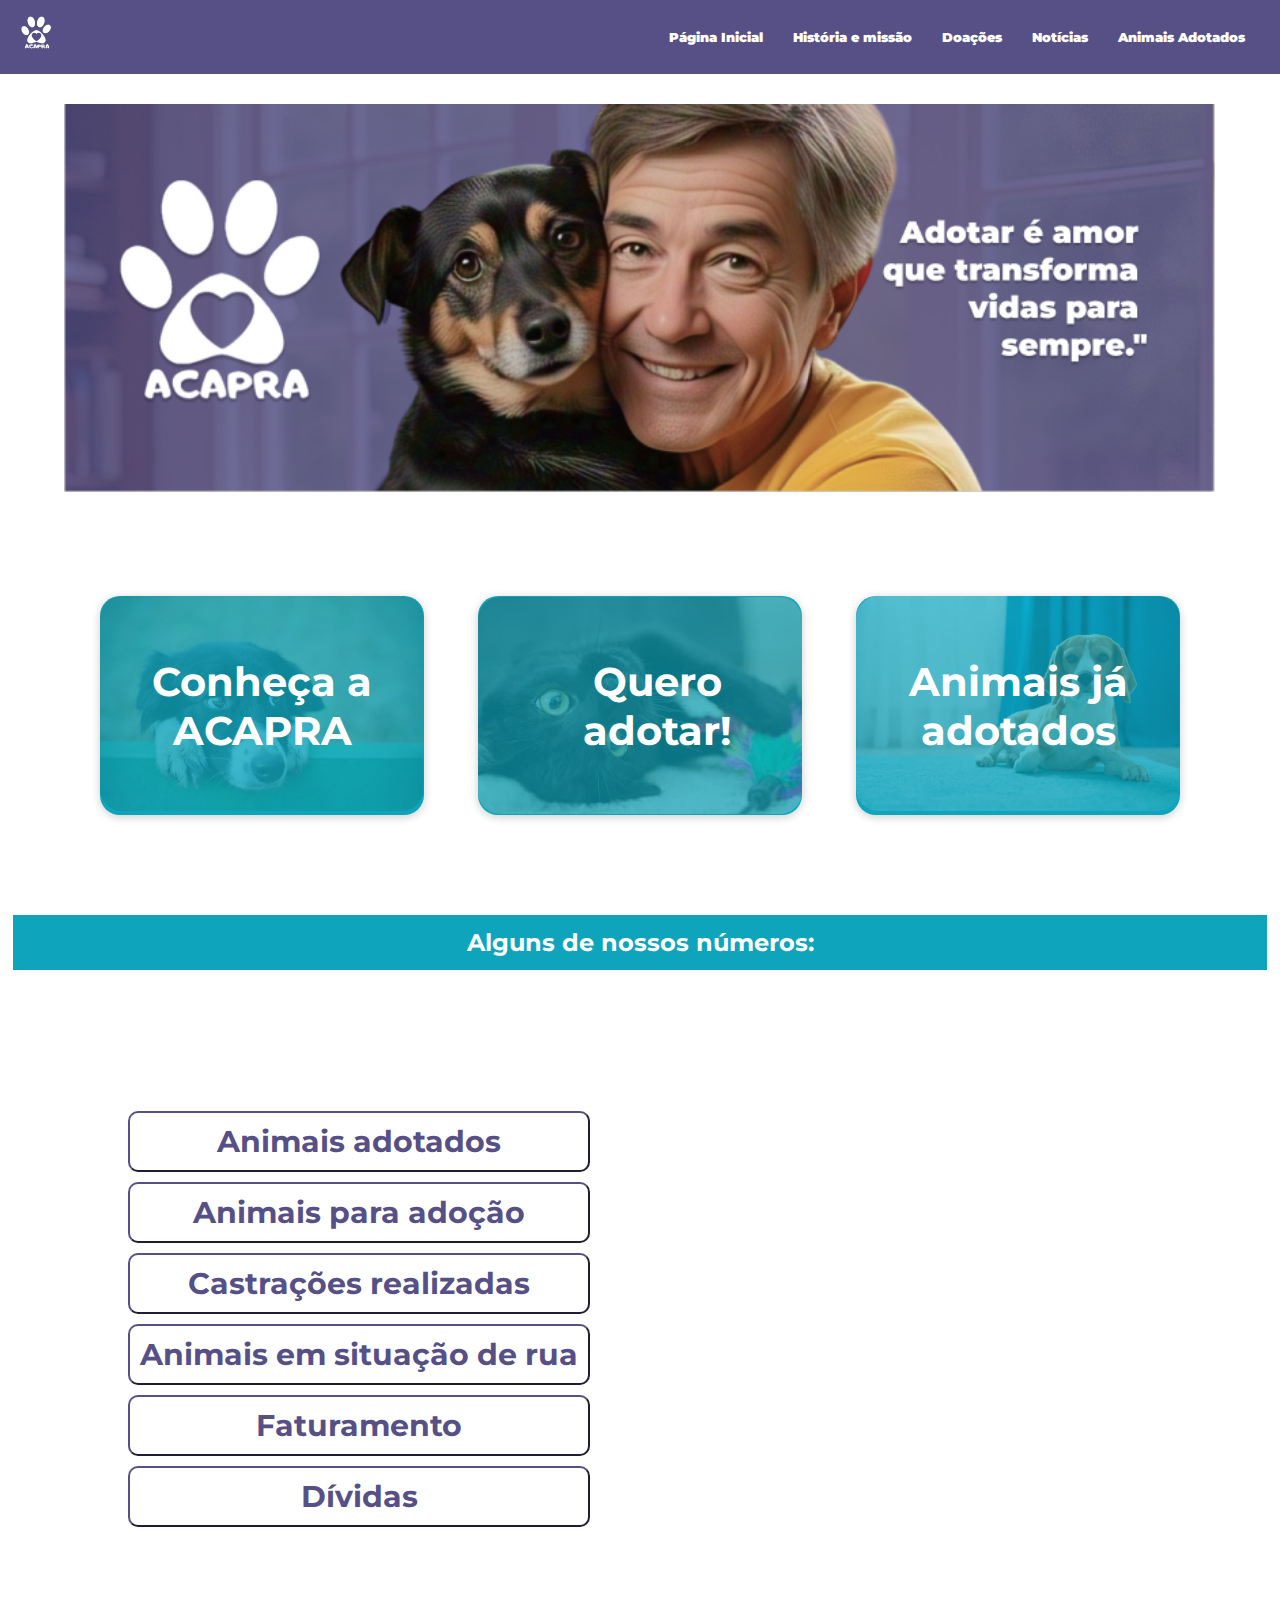
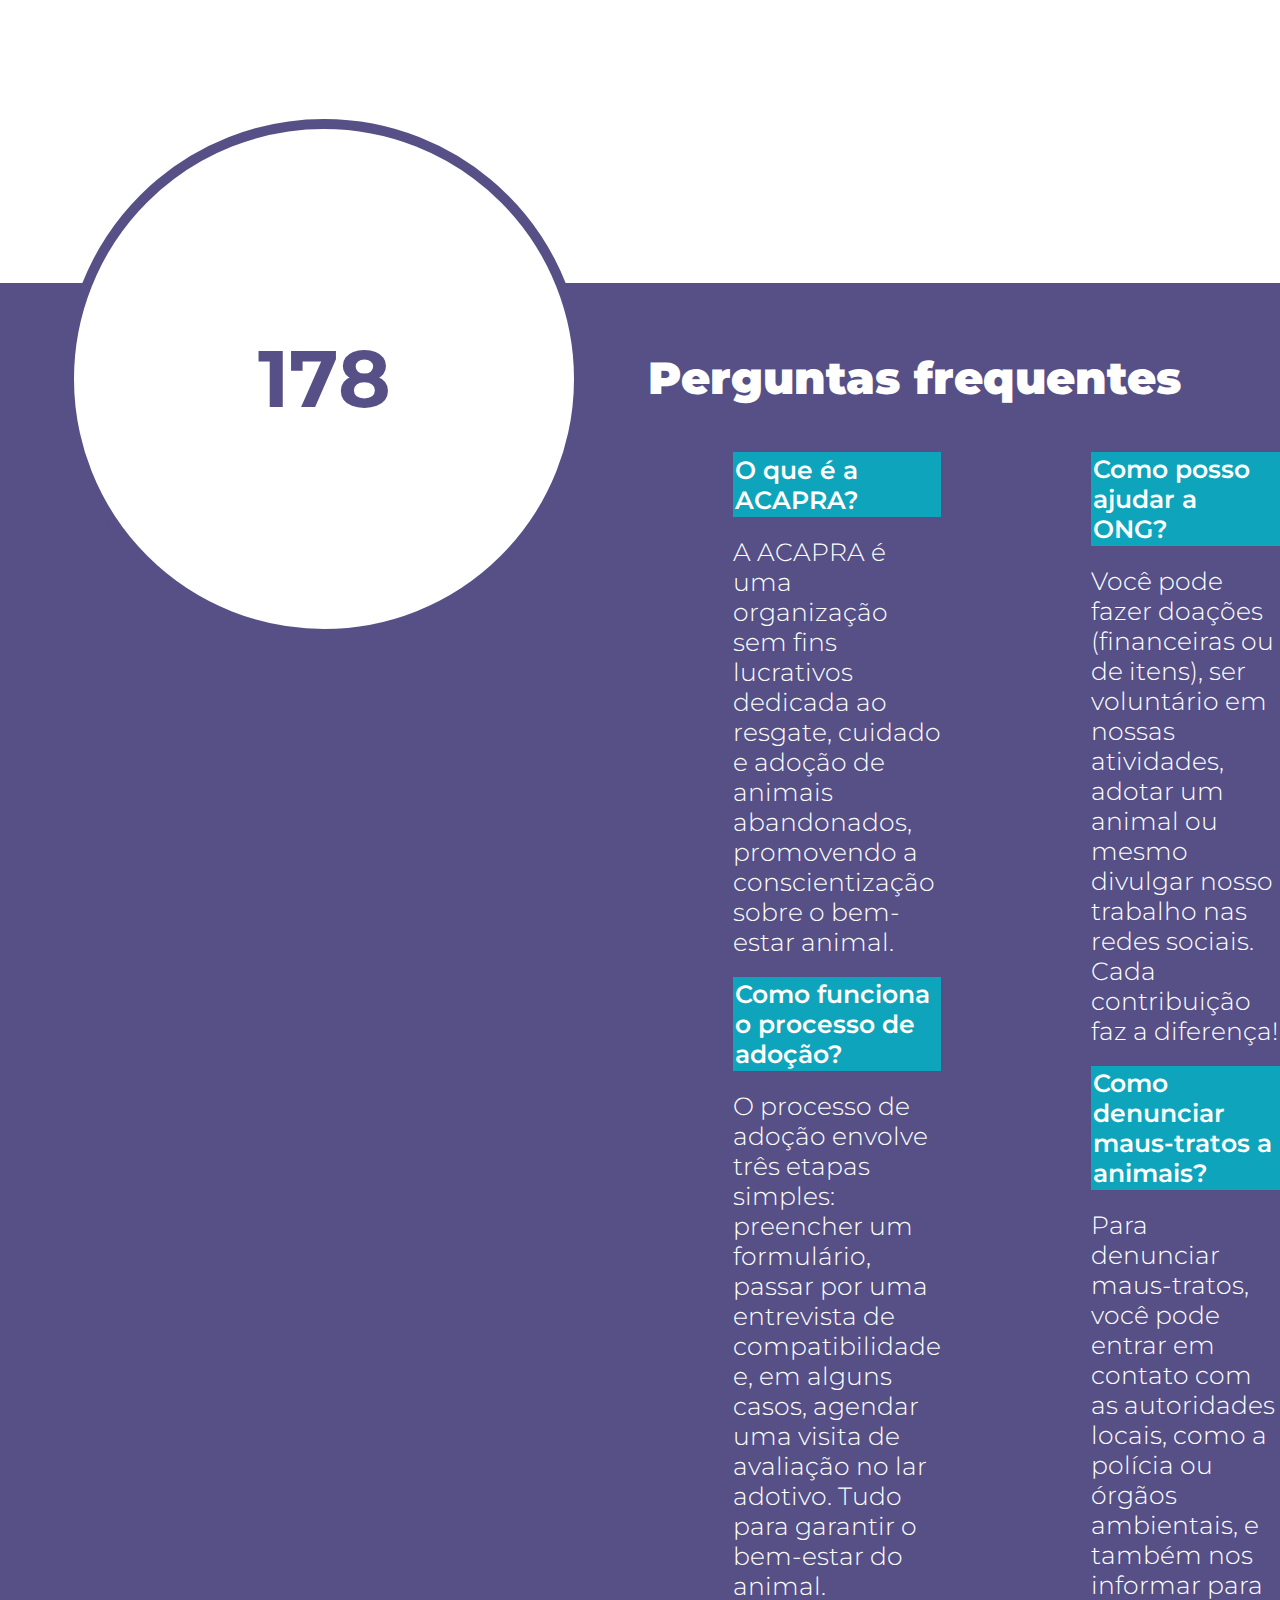
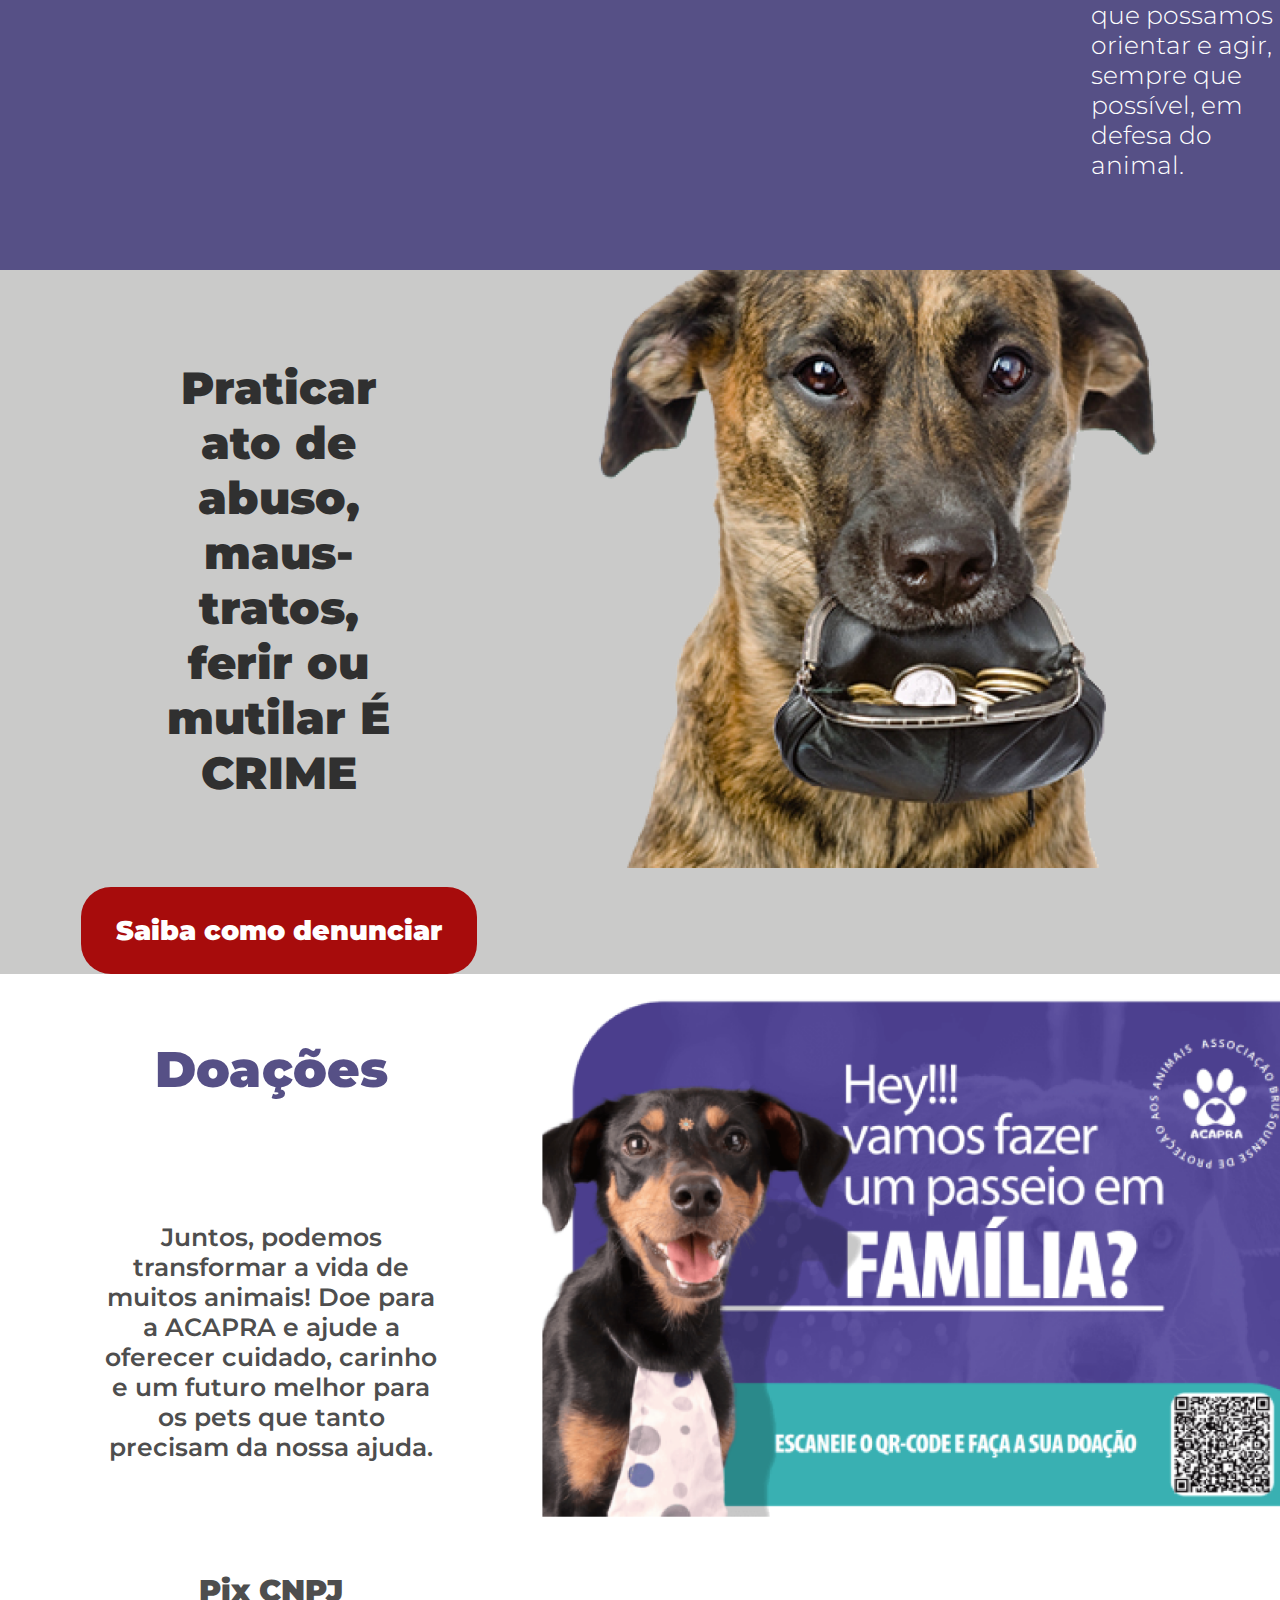
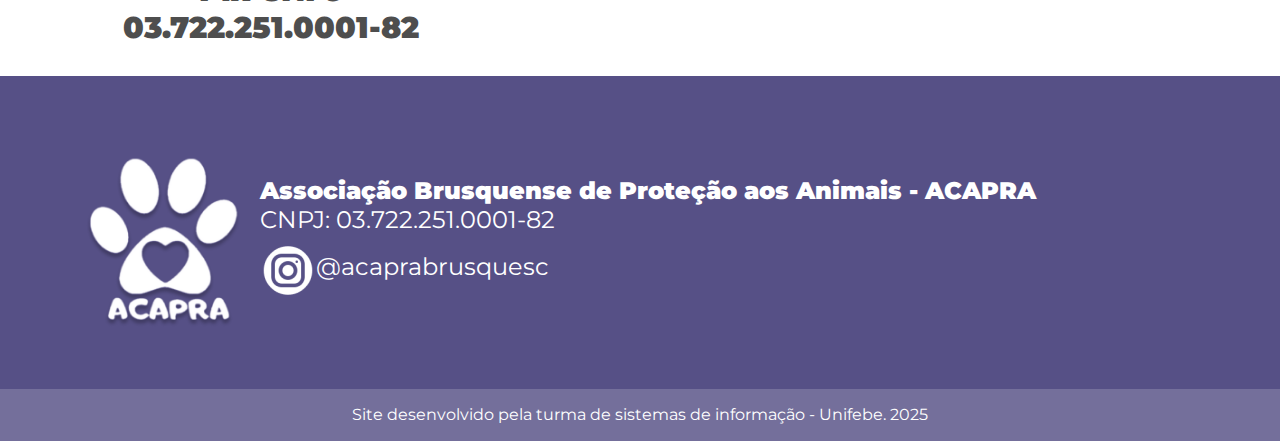
<file: index.html>
<!DOCTYPE html>
<html>

<head>
    <meta charset="UTF-8">
    <meta name="viewport" content="width=device-width, initial-scale=1.0">
    <title>ACAPRA</title>
    <link href="https://fonts.googleapis.com/css?family=Montserrat&display=swap" rel="stylesheet">
    <link href="https://fonts.googleapis.com/css2?family=Montserrat:wght@400;700;900&display=swap" rel="stylesheet">
    <link rel="icon" href="Images/logo-6.png">


    <link rel="stylesheet" href="assets/css/styles.css">
    <link rel="stylesheet" href="assets/css/popup.css">
    <script src="assets/js/script.js"></script>
</head>

<body>

    <nav>
        <div class="nav_esq">
            <img src="assets/Images/logo-71.jpg" alt="logo" />
        </div>

        <div class="nav_dir">
            <button><a href="index.html">Página Inicial</a></button>
            <button><a href="historiaemissao.html">História e missão</a></button>
            <button><a href="#iddoacoes">Doações</a></button>
            <button><a href="noticias.html">Notícias</a></button>
            <button><a href="animaisadotados.html">Animais Adotados</a></button>
        </div>
    </nav>


    <div class="banner">
        <img src="assets/Images/Capturar.PNG" class="imagem-c-cachorro-63" alt="imagem-c-cachorro" />
    </div>

    <div class="cards">
        <div class="card">
            <a href="historiaemissao.html"><img src="assets/Images/node-60.png" alt="sinais-cachorro-triste-1024x683-1" /></a>
            <p class="texto_card">Conheça a ACAPRA</p>

        </div>

        <div class="card" onclick="abrirPopup()">
            <img src="assets/Images/images-1-52.png" alt="gatomanhoso" />
            <p class="texto_card2">Quero adotar!</p>

        </div>

        <div class="card">
            <a href="animaisadotados.html"><img src="assets/Images/node-56.png" alt="cachorro-para-apartamento" /></a>
            <p class="texto_card">Animais já adotados</p>

        </div>


 <div id="popup" class="popup">
    <div class="popup-content">
        <span class="fechar" onclick="fecharPopup()">&times;</span>
        <div class="popup-banner">
            <img src="assets/Images/gatoecachorropopup3.jpg" alt="Banner Adote" />
        </div>
        <div class="popup-texto">
            <h2>Adotar um amigo</h2>
            <p>Escolha o seu novo companheiro:</p>
        </div>
        <div class="popup-buttons">
            <button onclick="window.open('https://docs.google.com/forms/d/e/1FAIpQLSc1CjkssT6hAI5Wtzjwa7uwiiq4anO8_Uf_Oo8sV0VWWiAmog/viewform')">Cachorro</button>
            <button onclick="window.open('https://docs.google.com/forms/d/e/1FAIpQLSfnidAFGv1BBlNeC8PDzZtgIgw3_TZFqlM7EIRDUW40s8B2TA/viewform')">Gato</button>
        </div>
    </div>
</div>



    </div>

    <div class="numero">
        <h2 class="">Alguns de nossos números:</h2>
        <div class="numeros">

            <div class="numeros_lados">
                <div class="num_esq">
                    <button onclick="changeContent(178)">Animais adotados</button>
                    <button onclick="changeContent(500)">Animais para adoção</button>
                    <button onclick="changeContent(300)">Castrações realizadas</button>
                    <button onclick="changeContent(200)">Animais em situação de rua</button>
                    <button onclick="changeContent('R$50.556')">Faturamento</button>
                    <button onclick="changeContent('R$32.325')">Dívidas</button>
                </div>

                <div class="num_dir">
                    <div class="circulo">
                        <span id="number">178</span>
                    </div>
                </div>
            </div>

        </div>
    </div>




    <div class="titulo_pergunta">
        <h2>Perguntas frequentes</h2>
        <div class="perguntas">


            <div class="perguntas_esq">

                <h6 id="pergunta">O que é a ACAPRA?</h6>

                <h6>A ACAPRA é uma organização sem fins lucrativos dedicada ao resgate, cuidado e adoção de animais
                    abandonados, promovendo a conscientização sobre o bem-estar animal.</h6>

                <h6 id="pergunta">Como funciona o processo de adoção?</h6>

                <h6>O processo de adoção envolve três etapas simples: preencher um formulário, passar por uma entrevista
                    de compatibilidade e, em alguns casos, agendar uma visita de avaliação no lar adotivo. Tudo para
                    garantir o bem-estar do animal.</h6>

            </div>

            <div class="perguntas_dir">

                <h6 id="pergunta">Como posso ajudar a ONG?</h6>

                <h6>Você pode fazer doações (financeiras ou de itens), ser voluntário em nossas atividades, adotar um
                    animal ou mesmo divulgar nosso trabalho nas redes sociais. Cada contribuição faz a diferença!</h6>

                <h6 id="pergunta">Como denunciar maus-tratos a animais?</h6>

                <h6>Para denunciar maus-tratos, você pode entrar em contato com as
                    autoridades locais, como a polícia ou órgãos ambientais, e também nos informar para que possamos
                    orientar e agir, sempre que possível, em defesa do animal.</h6>

            </div>

        </div>
    </div>


    <div class="denuncia">

        <div class="denuncia_esq">

            <h2>Praticar ato de abuso, maus-tratos, ferir ou
                mutilar É CRIME</h2>

            <button><a href="abandono.html"><p>Saiba como denunciar</p></a></button>


        </div>

        <div class="denuncia_dir">
            <img src="assets/Images/doacao.png" alt="Cachorro doação">
        </div>


    </div>

    <div class="doacoes" id="iddoacoes">

        <div class="doacoes_esq">

            <h2>Doações</h2>

            <p>Juntos, podemos transformar a vida de muitos animais! Doe
                para a ACAPRA e ajude a oferecer cuidado, carinho e um futuro melhor para os pets que tanto precisam
                da nossa ajuda.</p>

            <h3>Pix CNPJ <br>
                03.722.251.0001-82</h3>

        </div>

        <div class="doacoes_dir">

            <img src="assets/Images/image-3-12.png" alt="imagem_doacao" />

        </div>

    </div>



    <div class="pre_footer">
        <div class="pre_footer_esq">
            <img src="assets/Images/logo-6.png" alt="logo" />
        </div>
        <div class="pre_footer_dir">
            <p id="Associacao">Associação Brusquense de Proteção aos Animais - ACAPRA</p>
            <p>CNPJ: 03.722.251.0001-82</p>
            <div class="pre_footer_dir_insta">
                <img src="assets/Images/instagram-circle-4.png" alt="instagram-circle" />
                <p>@acaprabrusquesc</p>
            </div>
        </div>
    </div>
    <footer>
        <p>Site desenvolvido pela turma de sistemas de informação - Unifebe. 2025</p>
    </footer>




</body>

</html>
</file>
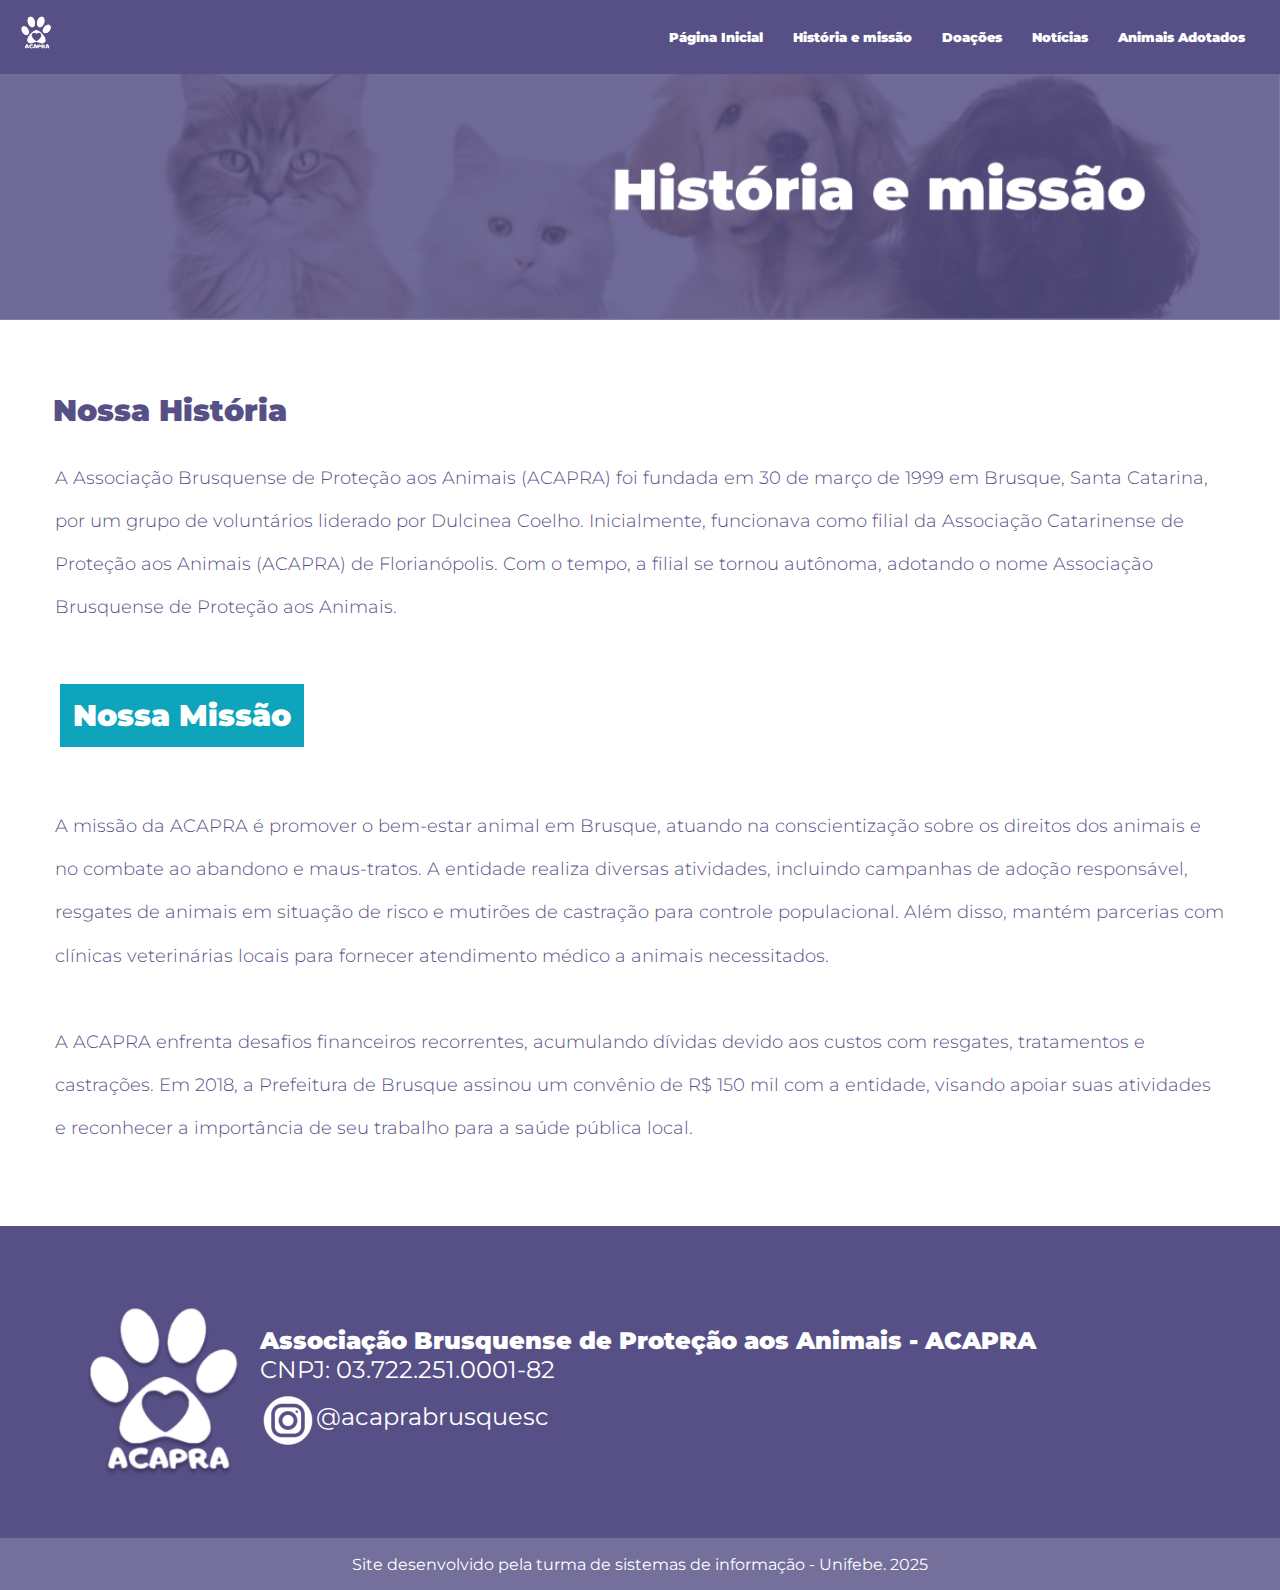
<file: historiaemissao.html>
<!DOCTYPE html>
<html>

<head>
    <meta charset="UTF-8">
    <meta name="viewport" content="width=device-width, initial-scale=1.0">
    <title>História e Missão</title>
    <link href="https://fonts.googleapis.com/css?family=Montserrat&display=swap" rel="stylesheet">
    <link href="https://fonts.googleapis.com/css2?family=Montserrat:wght@400;700;900&display=swap" rel="stylesheet">
    <link rel="icon" href="Images/logo-6.png">

    <link rel="stylesheet" href="assets/css/historiaemissao.css">
</head>

<body>

 <nav>
    <div class="nav_esq">
        <img src="assets/Images/logo-71.png" alt="logo" />
    </div>

    <div class="nav_dir">
        <button><a href="index.html">Página Inicial</a></button>
        <button><a href="historiaemissao.html">História e missão</a></button>
        <button><a href="index.html#iddoacoes">Doações</a></button>
        <button><a href="noticias.html">Notícias</a></button>
        <button><a href="animaisadotados.html">Animais Adotados</a></button>
    </div>
</nav>



    <div class="banner">
        <img src="assets/Images/historiaemissao.PNG" alt="Banner História e Missão">

    </div>


    <div class="nossa_historia">

        <h4>Nossa História</h4>

        <p>
            A Associação Brusquense de Proteção aos Animais (ACAPRA) foi fundada em 30 de março de 1999 em Brusque,
            Santa Catarina, por um grupo de voluntários liderado por Dulcinea Coelho. Inicialmente, funcionava como
            filial da Associação Catarinense de Proteção aos Animais (ACAPRA) de Florianópolis. Com o tempo, a filial se
            tornou autônoma, adotando o nome Associação Brusquense de Proteção aos Animais.
        </p>

    </div>

    <div class="nossa_missao">

        <h2>Nossa Missão</h2>

        <p><br>A missão da ACAPRA é promover o bem-estar animal em Brusque, atuando na conscientização sobre os direitos
            dos animais e no combate ao abandono e maus-tratos. A entidade realiza diversas atividades, incluindo
            campanhas de adoção responsável, resgates de animais em situação de risco e mutirões de castração para
            controle populacional. Além disso, mantém parcerias com clínicas veterinárias locais para fornecer
            atendimento médico a animais necessitados.
            <br><br>
            A ACAPRA enfrenta desafios financeiros recorrentes, acumulando dívidas devido aos custos com resgates,
            tratamentos e castrações. Em 2018, a Prefeitura de Brusque assinou um convênio de R$ 150 mil com a entidade,
            visando apoiar suas atividades e reconhecer a importância de seu trabalho para a saúde pública local.
        </p>

    </div>


    <div class="pre_footer">
    <div class="pre_footer_esq">
      <img src="assets/Images/logo-6.png" alt="logo" />
    </div>
    <div class="pre_footer_dir">
      <p id="Associacao">Associação Brusquense de Proteção aos Animais - ACAPRA</p>
      <p>CNPJ: 03.722.251.0001-82</p>
      <div class="pre_footer_dir_insta">
        <img src="assets/Images/instagram-circle-4.png" alt="instagram-circle" />
        <p>@acaprabrusquesc</p>
      </div>
    </div>
  </div>

  <footer>
    <p>Site desenvolvido pela turma de sistemas de informação - Unifebe. 2025</p>
  </footer>


</body>

</html>
</file>
<file: assets/css/styles.css>
:root {
    --font-family-montserrat: 'Montserrat', sans-serif;
    --text-white: rgba(255, 255, 255, 1);
    --text-rgb-78-78-78: rgba(78, 78, 78, 1);
    --text-rgb-86-80-134: #565086;
    --text-rgb-48-48-48: rgba(48, 48, 48, 1);
}

html {
    scroll-behavior: smooth;
}

nav {
    display: flex;
    justify-content: space-between;
    background-color: #565086;
    padding: 10px 20px;
}

.nav_esq img {
    height: 50px;
}

.nav_dir {
    display: flex;
}

nav button {
    font-family: var(--font-family-montserrat);
    border: none;
    background-color: transparent;
    padding: 10px 15px;
    cursor: pointer;
    border-radius: 10%;
    font-weight: 900;
}

nav button a {
    color: #ffffff;
    text-decoration: none;
    display: block;
    /* ocupa toda a área do botão */
}

nav button:hover {
    background-color: #4a4f6d;
}


.banner {
    position: relative;
    width: 100%;
    height: auto;
    text-align: center;
}

.banner img {
    padding-top: 30px;
    width: 90%;
}

.imagem-cachorro {
    width: 100%;
    height: auto;
}

.rectangle-overlay {
    position: absolute;
    top: 0;
    left: 0;
    width: 100%;
    height: 100%;
    background-color: rgba(0, 0, 0, 0.5);
}

.logo {
    position: absolute;
    top: 20px;
    left: 50%;
    transform: translateX(-50%);
    z-index: 1;
}

.texto {
    position: absolute;
    bottom: 20px;
    left: 50%;
    transform: translateX(-50%);
    color: white;
    z-index: 1;
    text-align: center;
}

.whatsapp-node {
    position: absolute;
    bottom: 20px;
    right: 20px;
    width: 50px;
    height: auto;
}



.cards {
    display: flex;
    justify-content: space-between;
    margin: 100px;
}

.card {
    background-color: #0EA5BC;
    border-radius: 20px;
    width: 30%;
    box-shadow: 0 2px 10px rgba(0, 0, 0, 0.2);
    display: flex;
    position: relative;
    align-items: center;
}

.texto_card {
    color: white;
    font-size: 40px;
    text-align: center;
    position: absolute;
    font-weight: bold;
}

.texto_card2 {
    color: white;
    font-size: 40px;
    text-align: center;
    position: absolute;
    font-weight: bold;
    left: 11%;
}

.card h2 {
    color: white;
    font-size: 10px;
}

.card img {
    width: 100%;
    border-radius: 5px;
}

.card:hover {
    transform: scale(0.95);
    cursor: pointer;
}

.texto {
    position: absolute;
    top: 70px;
    left: px;
    color: white;
    padding: 5px;
    font-size: 60px;
    font-family: var(--font-family-montserrat);
    font-weight: bolder;
}


body {
    font-family: var(--font-family-montserrat);
    background-color: #ffffff;
    color: #000000;
    margin: 0;
}

.container {
    display: flex;
    justify-content: space-between;
    align-items: center;
    padding: 20px;
    margin: 0 auto;
    width: 80%;
}

.header {
    font-size: 24px;
    font-weight: bold;
    color: #009688;
    margin-bottom: 20px;
}

.stats {
    display: flex;
    flex-direction: column;
    justify-content: space-around;
}

.stat-item {
    background-color: #e0f7fa;
    border-radius: 20px;
    padding: 15px;
    margin: 5px 0;
    font-size: 18px;
    text-align: center;
}

.circle {
    width: 150px;
    height: 150px;
    border: 10px solid #565086;
    border-radius: 50%;
    display: flex;
    justify-content: center;
    align-items: center;
    font-size: 36px;
    color: #565086;
    margin-left: 50px;
}


.numero h2 {
    font-family: var(--font-family-montserrat);
    color: #ffffff;
    background-color: #0EA5BC;
    margin: 1%;
    padding: 1%;
    font-weight: bolder;
    text-align: center;
}

.numeros {
    height: 100vh;
    position: relative;
}

.num_esq {
    float: left;
    margin: 10%;
    display: grid;
    grid-column: auto;
    gap: 10px;
    align-items: center;
}

.num_esq button {
    font-family: var(--font-family-montserrat);
    font-weight: bold;
    padding: 10px;
    font-size: 30px;
    border-color: #565086;
    background-color: #ffffff;
    cursor: pointer;
    border-radius: 10px;
    color: #565086;
}

.num_esq button:hover {
    background-color: #565086;
    color: #ffffff;
}

.num_dir {
    float: inline-start;
    align-items: left;
    margin: 5%;
}

.circulo {
    width: 500px;
    height: 500px;
    border-radius: 50%;
    background-color: #ffffff;
    border: 10px solid #565086;
    display: flex;
    justify-content: center;
    align-items: center;

}

#number {
    font-size: 80PX;
    color: #565086;
    font-weight: bold;
}


.titulo_pergunta {
    background-color: #565086;
    color: #ffffff;
    padding-top: 30px;
}

.titulo_pergunta h2 {
    margin-left: 30px;
    font-size: 45px;
    font-weight: 900;
}

.perguntas {
    background-color: #565086;
    display: flex;
    font-size: 30px;
    padding-bottom: 80px;
}

.perguntas_esq {
    display: absolute;
    width: 40%;
    margin-left: 85px;

}

.perguntas_dir {
    display: absolute;
    width: 40%;
    margin-left: 150px;
}


.perguntas h6 {
    color: #ffffff;
    font-weight: 300;
    font-size: 25px;
    margin: 10px 0;
}

#pergunta {
    background-color: #0EA5BC;
    padding: 1%;
    font-weight: 600;
    display: inline-block;
    margin: 10px 0;
}


.denuncia {
    display: flex;
    background-color: #cacac9;
}

.denuncia img {
    width: 85%;
}

.denuncia_esq {
    width: 50%;
    text-align: center;
}

.denuncia h2 {
    font-weight: 900;
    font-size: 45px;
    margin-top: 40px;
    margin-left: 100px;
    margin-right: 100px;
    padding: 50px;
    color: #303030;
}

.denuncia button {

    padding-bottom: 0px;
    padding-top: 0px;
    padding-left: 35px;
    padding-right: 35px;
    border: none;
    border-radius: 30px;
    background-color: #a70c0c;
    color: #ffffff;
    font-family: var(--font-family-montserrat);
    font-size: 27px;
    font-weight: 900;
}

.denuncia button:hover {
    background-color: #6b0a0a;
    cursor: pointer;
}

.denuncia a {
    color: #ffffff;
    text-decoration: none;
    text-decoration-line: none;
}

.doacoes {
    display: flex;
}


.doacoes img {
    width: 100%;
}

.doacoes_esq {
    text-align: center;
    width: 60%;
    margin-top: 15px;
}

.doacoes_esq h2 {
    margin-top: 50px;
    font-size: 50px;
    font-weight: 900;
    color: #565086;
}

.doacoes_esq p {
    font-size: 25px;
    margin: 18px;
    padding: 80px;
    font-weight: 600;
    color: #4E4E4E;
}

.doacoes_esq h3 {
    color: #4E4E4E;
    font-size: 30px;
    font-weight: 900;
}

.pre_footer {
    background-color: #565086;
    padding-top: 50px;
    display: flex;

}

.pre_footer_esq {
    padding-left: 80px;
}

.pre_footer_esq img {
    width: 180px;
}

.pre_footer_dir {
    margin-top: 50px;
}


#Associacao {
    font-weight: 900;
    font-size: 24px;
}

.pre_footer p {
    margin: 0px;
    color: #ffffff;
    font-size: 24px;
}

.pre_footer_dir_insta {
    display: flex;

}

.pre_footer_dir_insta p {
    margin-top: 18px;

}

footer {
    background-color: #565086d2;
    color: #fff;
    text-align: center;
    padding: 0.5px 0;
    bottom: 0;
    width: 100%;
}
</file>
<file: assets/css/popup.css>
/* fundo escurecido */
.popup {
    display: none;
    position: fixed;
    z-index: 1000;
    left: 0;
    top: 0;
    width: 100%;
    height: 100%;
    background: rgba(0,0,0,0.7);
    justify-content: center;
    align-items: center;
}

/* container principal */
.popup-content {
    position: relative;
    background: #fff;
    padding: 0;
    border-radius: 16px;
    max-width: 600px;
    width: 90%;
    box-shadow: 0 6px 20px rgba(0,0,0,0.4);
    overflow: hidden;
    animation: fadeIn 0.3s ease;
    font-family: 'Segoe UI', Tahoma, Geneva, Verdana, sans-serif;
}

/* botão fechar */
.fechar {
    position: absolute;
    top: 12px;
    right: 18px;
    font-size: 28px;
    cursor: pointer;
    color: #fff;
    z-index: 2;
}

/* imagem estilo banner */
.popup-banner img {
    width: 100%;
    height: auto;
    display: block;
}

/* texto central */
.popup-texto {
    padding: 20px 30px;
    text-align: center;
}

.popup-texto h2 {
    margin-bottom: 10px;
    font-size: 26px;
    color: #333;
}

.popup-texto p {
    font-size: 18px;
    color: #555;
}

/* botões */
.popup-buttons {
    display: flex;
    justify-content: space-around;
    padding: 20px 30px 30px 30px;
    gap: 20px;
}

.popup-buttons button {
    flex: 1;
    padding: 12px 0;
    border: none;
    border-radius: 10px;
    background-color: #565086;
    color: white;
    font-size: 16px;
    font-weight: bold;
    cursor: pointer;
    transition: 0.3s;
}

.popup-buttons button:hover {
    background-color: #403c63;
}

/* animação */
@keyframes fadeIn {
    from { opacity: 0; transform: scale(0.95); }
    to   { opacity: 1; transform: scale(1); }
}
</file>
<file: assets/css/historiaemissao.css>
:root {
  --font-family-montserrat: 'Montserrat', sans-serif;
  --text-white: rgba(255, 255, 255, 1);
  --text-rgb-78-78-78: rgba(78, 78, 78, 1);
  --text-rgb-86-80-134: #565086;
  --text-rgb-48-48-48: rgba(48, 48, 48, 1);
}

body {
  margin: 0;
  font-family: var(--font-family-montserrat);
}

nav {
    display: flex; 
    justify-content: space-between; 
    background-color: #565086; 
    padding: 10px 20px; 
}

.nav_esq img {
    height: 50px; 
}

.nav_dir {
    display: flex; 
}

nav button {
    font-family: var(--font-family-montserrat);
    border: none;
    background-color: transparent; 
    padding: 10px 15px; 
    cursor: pointer; 
    border-radius: 10%;
    font-weight: 900;
}

nav button a {
    color: #ffffff;
    text-decoration: none;
    display: block;   /* ocupa toda a área do botão */
}

nav button:hover {
    background-color: #4a4f6d; 
}

.banner {
  position: relative;
  width: 100%;
  height: auto; 
  text-align: center;
}

.banner img {
  width: 100%;
  padding-bottom: 50px;
}


.nossa_historia h4{

  padding: 1%;
  font-weight: 900;
  display: inline-block;
  margin: 5px 40px;
  font-family: var(--font-family-montserrat);
  font-size: 30px;
  color:#565086;

} 

.nossa_historia p {
  color:#565086;
  font-family: var(--font-family-montserrat);
  margin: 10px 55px;
  font-size: 18px;
  line-height: 2.4;
  font-weight: 300;
  margin-bottom: 50px;
}

.nossa_missao h2{

  background-color:#0EA5BC;
  padding: 1%;
  font-weight: 900;
  display: inline-block;
  margin: 5px 60px;
  font-family: var(--font-family-montserrat);
  font-size: 30px;
  color:#ffffff;

} 

.nossa_missao p {
  color: #565086;
  font-family: var(--font-family-montserrat);
  margin: 10px 55px;
  font-size: 18px;
  line-height: 2.4;
  font-weight: 300;
  margin-bottom: 50px;
}


.pre_footer {
  margin-top: 75px;
  background-color:#565086;
  padding-top: 50px;
  display: flex;

}

.pre_footer_esq {
  padding-left: 80px;
}

.pre_footer_esq img {
  width: 180px;
}

.pre_footer_dir {
margin-top: 50px;
}


#Associacao {
  font-weight: 900;
  font-size: 24px;
}

.pre_footer p {
  margin: 0px;
  color: #ffffff;
  font-size: 24px;
}

.pre_footer_dir_insta {
  display: flex;
  
}
.pre_footer_dir_insta p {
  margin-top: 18px;
  
}

footer {
  background-color: #565086d2;
  color: #fff;
  text-align: center;
  padding: 0.5px 0;
  bottom: 0;
  width: 100%;
}
</file>
